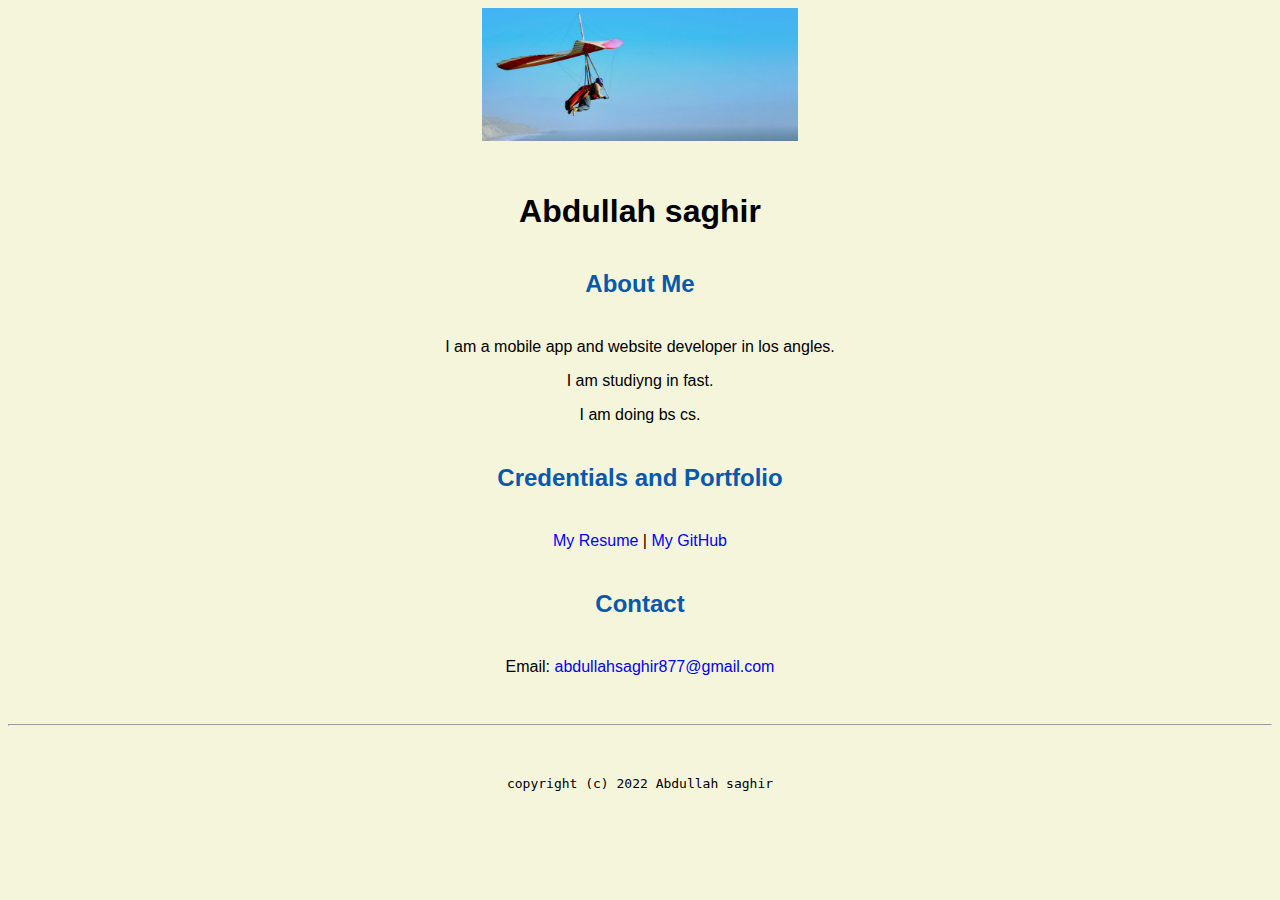
<file: index.html>
<!doctype html>

<!-- this is a comment for human! -->

<html lang="en">

  <header>
     <title>Abdullah saghir</title>
     <link rel="stylesheet" href="css/master.css">
     <link rel="FaviconIcon" href="favicon.ico" type="image/x-icon">
     <link rel="shortcut" href="favicon.ico" type="image/x-icon">
     <meta name="viewport" content="width=device=width,initial-scale=1,shrink-to-fit=no">
     <meta name="name" content="Abdullahsaghir">
       <meta name="robots" content="noindex,nofollow">
  </header>
  <body>
    <img src="images/banner.jpg" width="25%" alt="banner">
    <h1>Abdullah saghir</h1>
    <h2>About Me</h2>
    <p>I am a mobile app and website developer in los angles.</p>
    <p>I am studiyng in fast.</p>
    <p>I am doing bs cs.</p>
    <h2>Credentials and Portfolio</h2>

    <p><a href="resume.html">My Resume</a> | <a href="https://github.com/Abdullahsaghir">My GitHub</a></p>
    <h2>Contact</h2>

    <p>Email: <a href="mailto:abdullahsaghir877@gmail.com">abdullahsaghir877@gmail.com</a></p>
  </body>

  <footer>
    <hr>
    <code>copyright (c) 2022 Abdullah saghir</code>
  </footer>

</html>
</file>
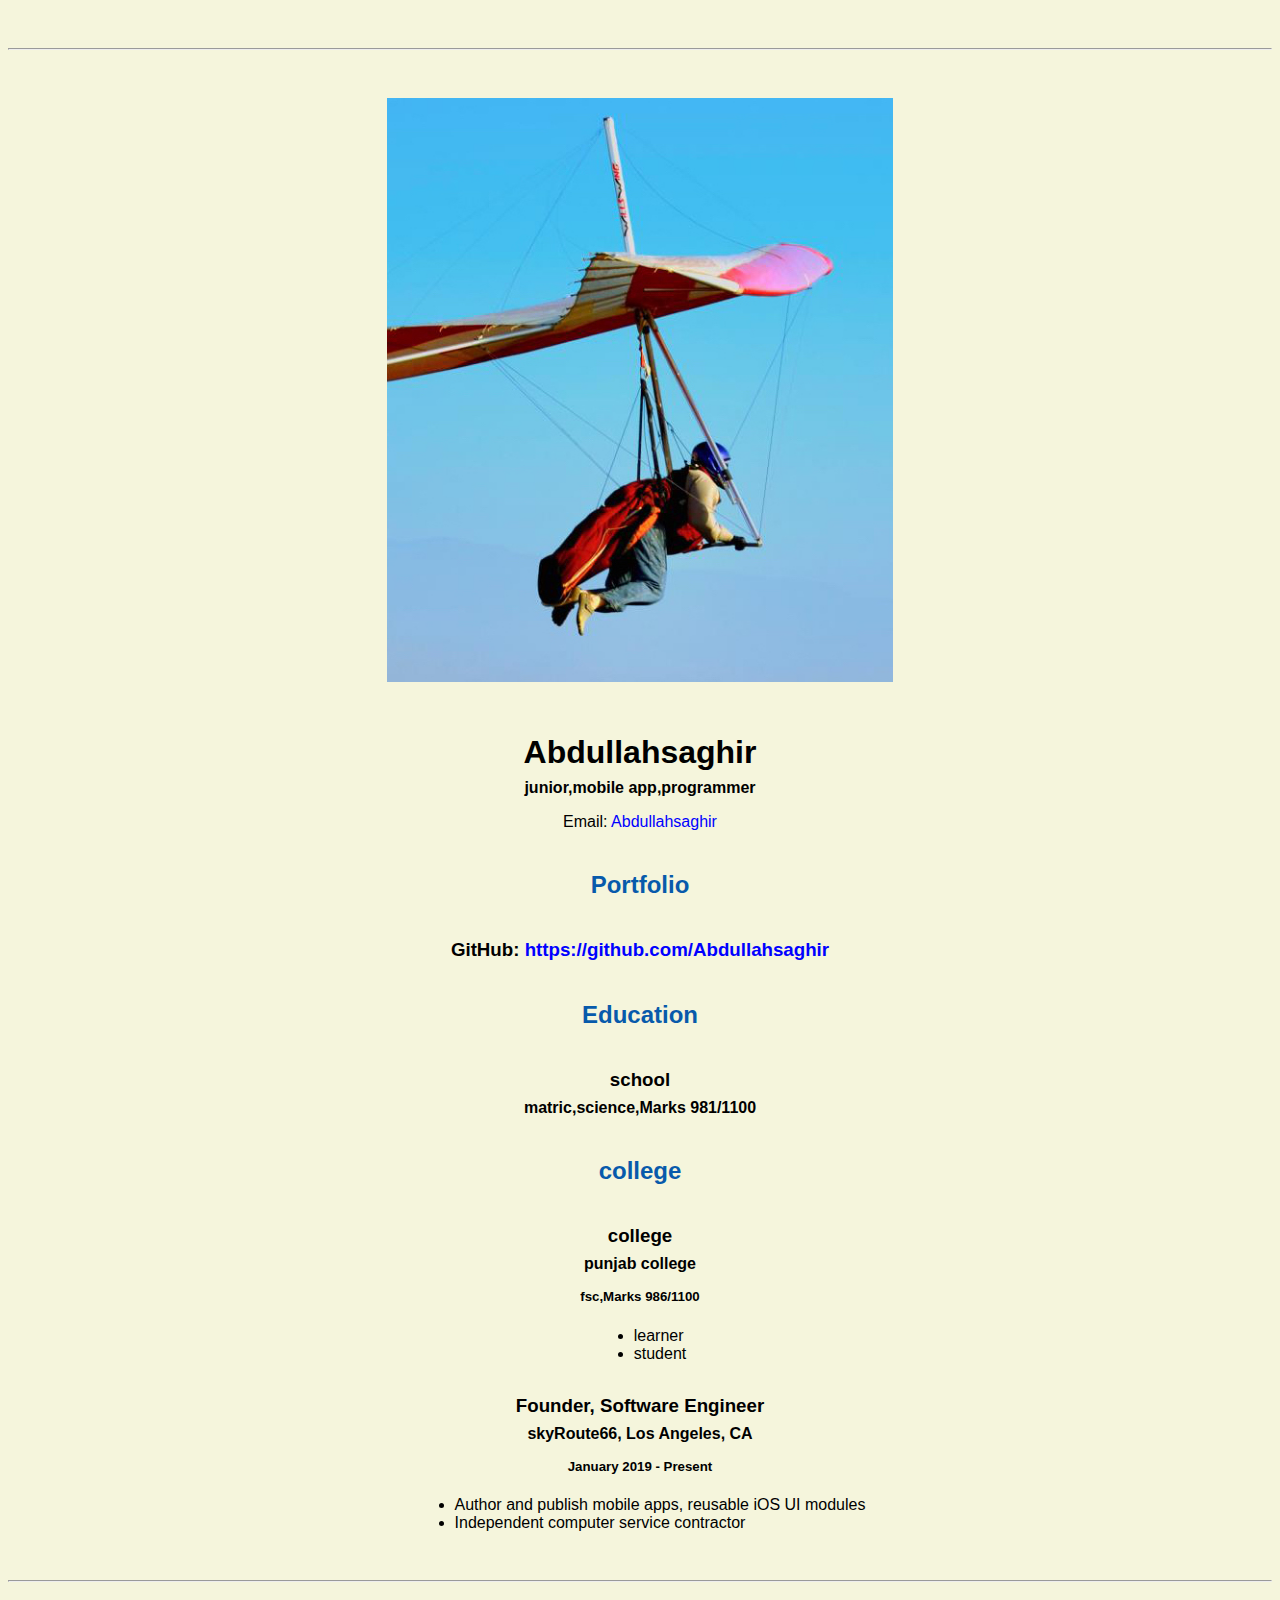
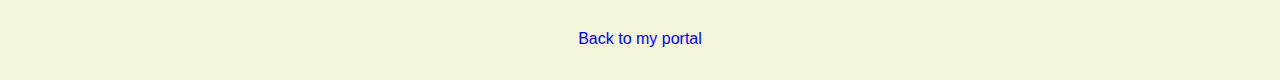
<file: resume.html>
<!doctype html>

<!-- this is a comment for human! -->

<html lang="en">

  <header>
    <title>Abdullah saghir Resume</title>
   <link rel="stylesheet" href="css/master.css">
   <link rel="FaviconIcon" href="favicon.ico" type="image/x-icon">
   <link rel="shortcut" href="favicon.ico" type="image/x-icon">
   <meta name="viewport" content="width=device=width,initial-scale=1,shrink-to-fit=no">
   <meta name="name" content="Abdullahsaghir">
    <meta name="robots content="noindex,nofollow">
  </header>

  <body>
    <hr>

    <img src="images/headshot.jpg" alt="Abudllah saghir headshot" width="40%">

    <h1>Abdullahsaghir</h1>
    <h4>junior,mobile app,programmer</h4>

    <p>Email: <a href="mailto:abdullahsaghir877@gmail.com" target="_blank">Abdullahsaghir</a></p>
    <!-- don't post physical address, personal phone number or other personal information on the web! -->

    <h2>Portfolio</h2>
      <h3>GitHub: <a href="https://github.com/Abdullahsaghir" target="_blank">https://github.com/Abdullahsaghir</a></h3>

    <h2>Education</h2>

    <h3>school</h3>
    <h4>matric,science,Marks 981/1100</h4>

    <h2>college</h2>

    <h3>college</h3>
    <h4>punjab college</h4>
    <h5>fsc,Marks 986/1100</h5>
      <ul>
        <li>learner</li>
        <li>student</li>
      </ul>

    <h3>Founder, Software Engineer</h3>
    <h4>skyRoute66, Los Angeles, CA</h4>
    <h5>January 2019 - Present</h5>
      <ul>
        <li>Author and publish mobile apps, reusable iOS UI modules</li>
        <li>Independent computer service contractor</li>
      </ul>
  </body>

  <footer>
  <hr>
  <p><a href="index.html">Back to my portal</a><p>
  </footer>

</html>
</file>
<file: css/master.css>
/* Cascading stylesheet for the website */

/* Text inside these asterisks and slashes are comments for human */

  a {
    color: blue;/* set the text color to blue here */
    text-decoration: none; /* This means we do not want hyperlinks to be underlined */
  }

  a:hover {
    color: red;/* set the text color to red here */
    text-decoration: none; /* This means we do not want hyperlinks to be underlined */
  }

  body {
    background-color: beige;/* set the background color here */
    color: black;/* set the text color to black here */
    font-family: Arial,helvetica,sans-serif;/* set the font here */
    text-align: center;/* set the text alignment here */
   }

  footer {
    margin-top: 2rem;
    margin-bottom: 2rem;
  }

  h1 {
    margin-bottom: 0.5rem;
    margin-top: 3rem;
   }

  h2 {
    color: #075AAB;/* set the text color of to #075AAB here */
    /* set both the bottom margin and top margin to 2.5rem here */
    margin-bottom: 2.5rem;
    margin-top: 2.5rem;
   }

  h3 {
    margin-bottom: 0;
    margin-top: 2rem;
  }

  h4 {
    margin-bottom: 1rem;
    margin-top: 0.5rem;
  }

  h5 {
    margin-top: 0.5rem;
  }

  hr {
    margin-bottom: 3rem;
    margin-top: 3rem;
  }

  /* this controls how the bullet points in the resume page looks */
  ul {
    display: table;
    margin: 0 auto;
    text-align: left;
  }
</file>
